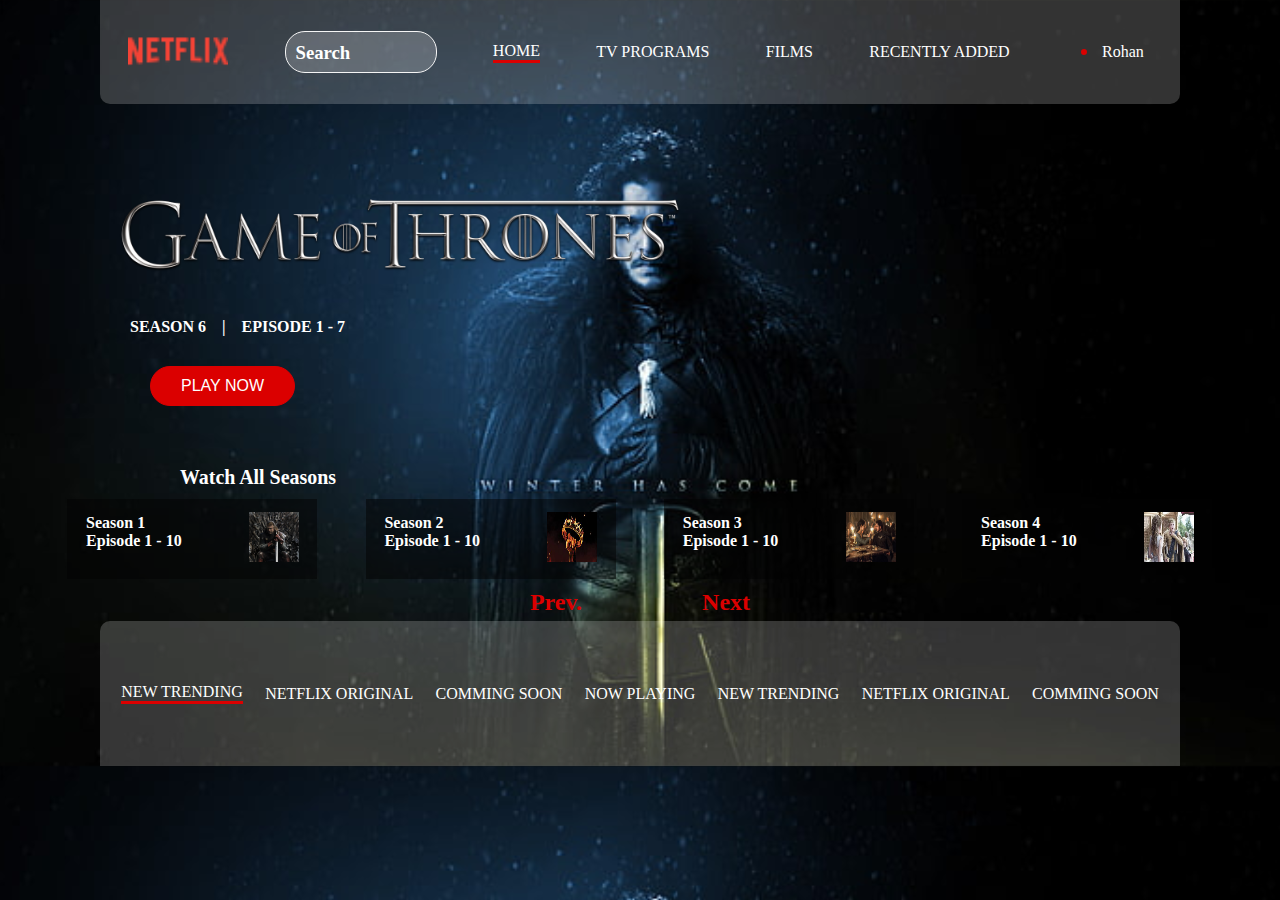
<file: Netflix_homepage/index.html>
<!DOCTYPE html>
<html lang="en">
<head>
    <meta charset="UTF-8">
    <meta name="viewport" content="width=device-width, initial-scale=1.0">
    <title>Netflix - Game of Thrones</title>
    <link rel="icon" href="netflix_logo.png">

    <link rel="stylesheet" href="homepage.css">
    <link rel="stylesheet" href="https://cdnjs.cloudflare.com/ajax/libs/font-awesome/6.5.1/css/all.min.css" integrity="sha512-DTOQO9RWCH3ppGqcWaEA1BIZOC6xxalwEsw9c2QQeAIftl+Vegovlnee1c9QX4TctnWMn13TZye+giMm8e2LwA==" crossorigin="anonymous" referrerpolicy="no-referrer" />
</head>
<body>
    <div class="navbar">
        <div class="logo">
            <img src="netflix_full.png" alt="logo" height="100">
        </div>
        <div class="serch">
            <h3>Search</h3>
        </div>
        <div class="home">HOME</div>
        <div>TV PROGRAMS</div>
        <div>FILMS</div>
        <div>RECENTLY ADDED</div>
        <div class="user">
            <i class="fa-regular fa-bell"></i>
            <i class="fa-regular fa-circle-user" style="border: 3px solid #db0000; border-radius: 50%;"></i>
            <p>Rohan&nbsp;&nbsp;<i class="fa-solid fa-angle-down"></i></p>
        </div>
    </div>

    <div class="icon">
        <i class="fa-brands fa-facebook-f"></i>
        <i class="fa-brands fa-instagram"></i>
    </div>

    <div class="got">
        <img src="Logo_Game_of_Thrones.png" alt="pic">
        <h3>SEASON 6 &nbsp;&nbsp;&nbsp;|&nbsp;&nbsp;&nbsp; EPISODE 1 - 7</h3>
    </div>


    <div class="rev">
        <div class="rev-but">
            <button>PLAY NOW</button>
        </div>
        <div class="stars">
            <span><i class="fa-regular fa-star" style="font-size: 1rem;"></i></span>
            <span><i class="fa-regular fa-star" style="font-size: 1.4rem;"></i></span>
            <span><i class="fa-regular fa-star" style="font-size: 1.8rem;"></i></span>
            <span><i class="fa-regular fa-star" style="font-size: 2.2rem;"></i></span>
            <span><i class="fa-regular fa-star" style="font-size: 2.6rem;"></i></span>
        </div>
        <div>
            <i class="fa-solid fa-volume-xmark" style="font-size: 2.6rem;"></i>
        </div>
    </div>

    <div class="watch">
        <h5>Watch All Seasons</h5>
    </div>

    <div class="images">
        <div>
            <i class="fa-solid fa-arrow-left-long" style="color: #db0000;font-size: 2.6rem;"></i>
        </div>

        <div>
            <div class="container images">
                <div class="box-left">
                    <div>
                        <h4>Season 1</h4>
                        <h4>Episode 1 - 10</h4>
                    </div>
                    <div class="gap"></div>
                    <div class="stars">
                        <span><i class="fa-regular fa-star" style="font-size: 1rem;"></i></span>
                        <span><i class="fa-regular fa-star" style="font-size: 1.1rem;"></i></span>
                        <span><i class="fa-regular fa-star" style="font-size: 1.2rem;"></i></span>
                        <span><i class="fa-regular fa-star" style="font-size: 1.3rem;"></i></span>
                        <span><i class="fa-regular fa-star" style="font-size: 1.4rem;"></i></span>
                    </div>
                </div>
                <div class="box-right">
                    <img src="got_1.webp" alt="boxpic">
                </div>
            </div>
        </div>

        <div>
            <div class="container images">
                <div class="box-left">
                    <div>
                        <h4>Season 2</h4>
                        <h4>Episode 1 - 10</h4>
                    </div>
                    <div class="gap"></div>
                    <div class="stars">
                        <span><i class="fa-regular fa-star" style="font-size: 1rem;"></i></span>
                        <span><i class="fa-regular fa-star" style="font-size: 1.1rem;"></i></span>
                        <span><i class="fa-regular fa-star" style="font-size: 1.2rem;"></i></span>
                        <span><i class="fa-regular fa-star" style="font-size: 1.3rem;"></i></span>
                        <span><i class="fa-regular fa-star" style="font-size: 1.4rem;"></i></span>
                    </div>
                </div>
                <div class="box-right">
                    <img src="got_2.jpeg" alt="boxpic">
                </div>
            </div>
        </div>

        <div>
            <div class="container images">
                <div class="box-left">
                    <div>
                        <h4>Season 3</h4>
                        <h4>Episode 1 - 10</h4>
                    </div>
                    <div class="gap"></div>
                    <div class="stars">
                        <span><i class="fa-regular fa-star" style="font-size: 1rem;"></i></span>
                        <span><i class="fa-regular fa-star" style="font-size: 1.1rem;"></i></span>
                        <span><i class="fa-regular fa-star" style="font-size: 1.2rem;"></i></span>
                        <span><i class="fa-regular fa-star" style="font-size: 1.3rem;"></i></span>
                        <span><i class="fa-regular fa-star" style="font-size: 1.4rem;"></i></span>
                    </div>
                </div>
                <div class="box-right">
                    <img src="got_3.jpg" alt="boxpic">
                </div>
            </div>
        </div>

        <div>
            <div class="container images">
                <div class="box-left">
                    <div>
                        <h4>Season 4</h4>
                        <h4>Episode 1 - 10</h4>
                    </div>
                    <div class="gap"></div>
                    <div class="stars">
                        <span><i class="fa-regular fa-star" style="font-size: 1rem;"></i></span>
                        <span><i class="fa-regular fa-star" style="font-size: 1.1rem;"></i></span>
                        <span><i class="fa-regular fa-star" style="font-size: 1.2rem;"></i></span>
                        <span><i class="fa-regular fa-star" style="font-size: 1.3rem;"></i></span>
                        <span><i class="fa-regular fa-star" style="font-size: 1.4rem;"></i></span>
                    </div>
                </div>
                <div class="box-right">
                    <img src="got_4.jpeg" alt="boxpic">
                </div>
            </div>
        </div>

        <div>
            <i class="fa-solid fa-arrow-right-long" style="color: #db0000;font-size: 2.6rem;"></i>
        </div>
    </div>


    <div class="circle">
        <div>
            <h5 style="color: #db0000;font-size: 1.5rem;">Prev.</h5>
        </div>
        <div>
            <i class="fa-regular fa-circle" style="font-size: 0.6rem;"></i>
        </div>
        <div>
            <i class="fa-regular fa-circle" style="font-size: 0.6rem;"></i>
        </div>
        <div>
            <i style="color: #db0000;font-size: 1.5rem;" class="fa-regular fa-circle-dot"></i>
        </div>
        <div>
            <i class="fa-regular fa-circle" style="font-size: 0.6rem;"></i>
        </div>
        <div>
            <i class="fa-regular fa-circle" style="font-size: 0.6rem;"></i>
        </div>
        <div>
            <h5 style="color: #db0000;font-size: 1.5rem;">Next</h5>
        </div>
    </div>


    <div class="footer">
        <div class="home">NEW TRENDING</div>
        <div>NETFLIX ORIGINAL</div>
        <div>COMMING SOON</div>
        <div>NOW PLAYING</div>
        <div>NEW TRENDING</div>
        <div>NETFLIX ORIGINAL</div>
        <div>COMMING SOON</div>
    </div>









</body>
</html>
</file>
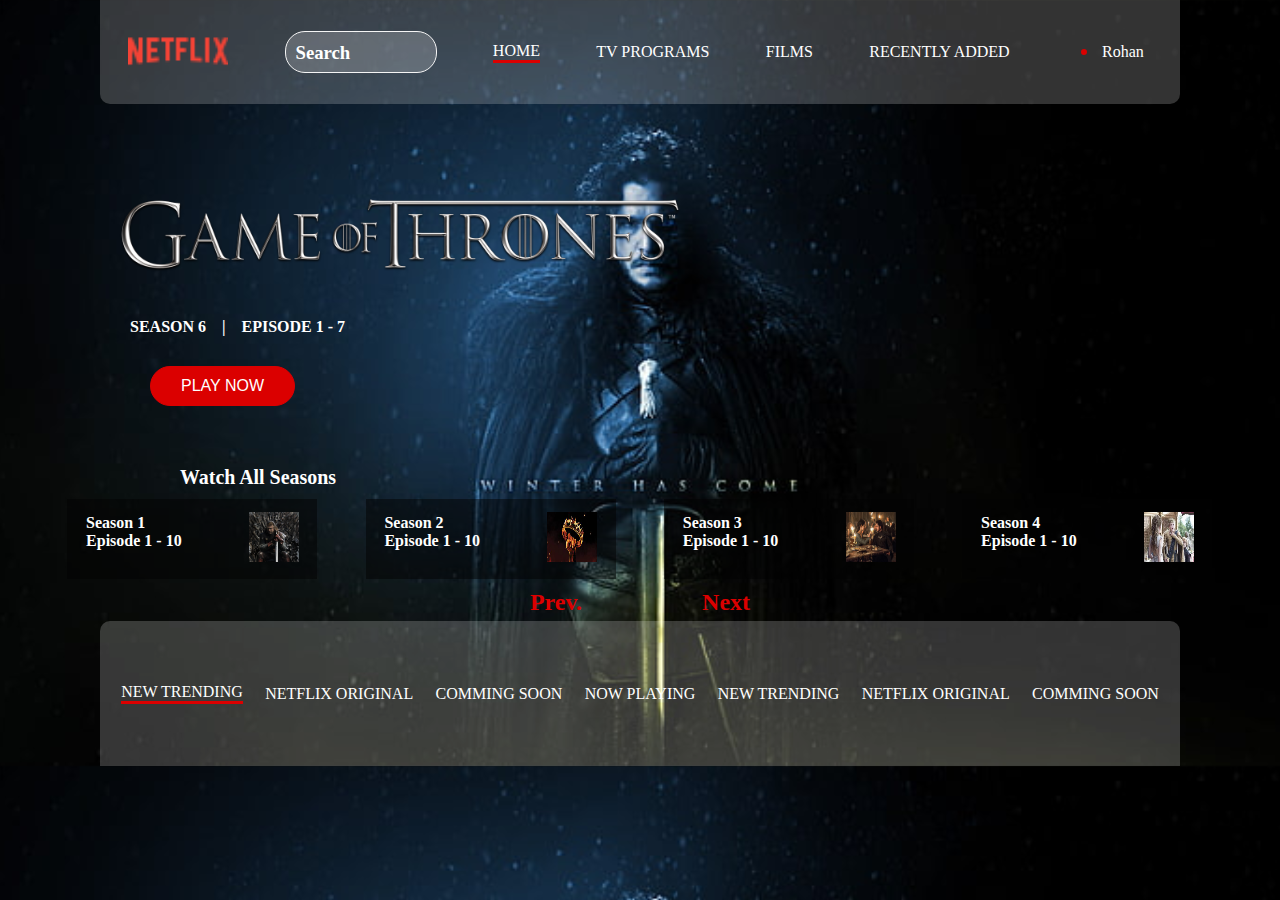
<file: Netflix_homepage/homepage.html>
<!DOCTYPE html>
<html lang="en">
<head>
    <meta charset="UTF-8">
    <meta name="viewport" content="width=device-width, initial-scale=1.0">
    <title>Netflix - Game of Thrones</title>
    <link rel="icon" href="netflix_logo.png">

    <link rel="stylesheet" href="homepage.css">
    <link rel="stylesheet" href="https://cdnjs.cloudflare.com/ajax/libs/font-awesome/6.5.1/css/all.min.css" integrity="sha512-DTOQO9RWCH3ppGqcWaEA1BIZOC6xxalwEsw9c2QQeAIftl+Vegovlnee1c9QX4TctnWMn13TZye+giMm8e2LwA==" crossorigin="anonymous" referrerpolicy="no-referrer" />
</head>
<body>
    <div class="navbar">
        <div class="logo">
            <img src="netflix_full.png" alt="logo" height="100">
        </div>
        <div class="serch">
            <h3>Search</h3>
        </div>
        <div class="home">HOME</div>
        <div>TV PROGRAMS</div>
        <div>FILMS</div>
        <div>RECENTLY ADDED</div>
        <div class="user">
            <i class="fa-regular fa-bell"></i>
            <i class="fa-regular fa-circle-user" style="border: 3px solid #db0000; border-radius: 50%;"></i>
            <p>Rohan&nbsp;&nbsp;<i class="fa-solid fa-angle-down"></i></p>
        </div>
    </div>

    <div class="icon">
        <i class="fa-brands fa-facebook-f"></i>
        <i class="fa-brands fa-instagram"></i>
    </div>

    <div class="got">
        <img src="Logo_Game_of_Thrones.png" alt="pic">
        <h3>SEASON 6 &nbsp;&nbsp;&nbsp;|&nbsp;&nbsp;&nbsp; EPISODE 1 - 7</h3>
    </div>


    <div class="rev">
        <div class="rev-but">
            <button>PLAY NOW</button>
        </div>
        <div class="stars">
            <span><i class="fa-regular fa-star" style="font-size: 1rem;"></i></span>
            <span><i class="fa-regular fa-star" style="font-size: 1.4rem;"></i></span>
            <span><i class="fa-regular fa-star" style="font-size: 1.8rem;"></i></span>
            <span><i class="fa-regular fa-star" style="font-size: 2.2rem;"></i></span>
            <span><i class="fa-regular fa-star" style="font-size: 2.6rem;"></i></span>
        </div>
        <div>
            <i class="fa-solid fa-volume-xmark" style="font-size: 2.6rem;"></i>
        </div>
    </div>

    <div class="watch">
        <h5>Watch All Seasons</h5>
    </div>

    <div class="images">
        <div>
            <i class="fa-solid fa-arrow-left-long" style="color: #db0000;font-size: 2.6rem;"></i>
        </div>

        <div>
            <div class="container images">
                <div class="box-left">
                    <div>
                        <h4>Season 1</h4>
                        <h4>Episode 1 - 10</h4>
                    </div>
                    <div class="gap"></div>
                    <div class="stars">
                        <span><i class="fa-regular fa-star" style="font-size: 1rem;"></i></span>
                        <span><i class="fa-regular fa-star" style="font-size: 1.1rem;"></i></span>
                        <span><i class="fa-regular fa-star" style="font-size: 1.2rem;"></i></span>
                        <span><i class="fa-regular fa-star" style="font-size: 1.3rem;"></i></span>
                        <span><i class="fa-regular fa-star" style="font-size: 1.4rem;"></i></span>
                    </div>
                </div>
                <div class="box-right">
                    <img src="got_1.webp" alt="boxpic">
                </div>
            </div>
        </div>

        <div>
            <div class="container images">
                <div class="box-left">
                    <div>
                        <h4>Season 2</h4>
                        <h4>Episode 1 - 10</h4>
                    </div>
                    <div class="gap"></div>
                    <div class="stars">
                        <span><i class="fa-regular fa-star" style="font-size: 1rem;"></i></span>
                        <span><i class="fa-regular fa-star" style="font-size: 1.1rem;"></i></span>
                        <span><i class="fa-regular fa-star" style="font-size: 1.2rem;"></i></span>
                        <span><i class="fa-regular fa-star" style="font-size: 1.3rem;"></i></span>
                        <span><i class="fa-regular fa-star" style="font-size: 1.4rem;"></i></span>
                    </div>
                </div>
                <div class="box-right">
                    <img src="got_2.jpeg" alt="boxpic">
                </div>
            </div>
        </div>

        <div>
            <div class="container images">
                <div class="box-left">
                    <div>
                        <h4>Season 3</h4>
                        <h4>Episode 1 - 10</h4>
                    </div>
                    <div class="gap"></div>
                    <div class="stars">
                        <span><i class="fa-regular fa-star" style="font-size: 1rem;"></i></span>
                        <span><i class="fa-regular fa-star" style="font-size: 1.1rem;"></i></span>
                        <span><i class="fa-regular fa-star" style="font-size: 1.2rem;"></i></span>
                        <span><i class="fa-regular fa-star" style="font-size: 1.3rem;"></i></span>
                        <span><i class="fa-regular fa-star" style="font-size: 1.4rem;"></i></span>
                    </div>
                </div>
                <div class="box-right">
                    <img src="got_3.jpg" alt="boxpic">
                </div>
            </div>
        </div>

        <div>
            <div class="container images">
                <div class="box-left">
                    <div>
                        <h4>Season 4</h4>
                        <h4>Episode 1 - 10</h4>
                    </div>
                    <div class="gap"></div>
                    <div class="stars">
                        <span><i class="fa-regular fa-star" style="font-size: 1rem;"></i></span>
                        <span><i class="fa-regular fa-star" style="font-size: 1.1rem;"></i></span>
                        <span><i class="fa-regular fa-star" style="font-size: 1.2rem;"></i></span>
                        <span><i class="fa-regular fa-star" style="font-size: 1.3rem;"></i></span>
                        <span><i class="fa-regular fa-star" style="font-size: 1.4rem;"></i></span>
                    </div>
                </div>
                <div class="box-right">
                    <img src="got_4.jpeg" alt="boxpic">
                </div>
            </div>
        </div>

        <div>
            <i class="fa-solid fa-arrow-right-long" style="color: #db0000;font-size: 2.6rem;"></i>
        </div>
    </div>


    <div class="circle">
        <div>
            <h5 style="color: #db0000;font-size: 1.5rem;">Prev.</h5>
        </div>
        <div>
            <i class="fa-regular fa-circle" style="font-size: 0.6rem;"></i>
        </div>
        <div>
            <i class="fa-regular fa-circle" style="font-size: 0.6rem;"></i>
        </div>
        <div>
            <i style="color: #db0000;font-size: 1.5rem;" class="fa-regular fa-circle-dot"></i>
        </div>
        <div>
            <i class="fa-regular fa-circle" style="font-size: 0.6rem;"></i>
        </div>
        <div>
            <i class="fa-regular fa-circle" style="font-size: 0.6rem;"></i>
        </div>
        <div>
            <h5 style="color: #db0000;font-size: 1.5rem;">Next</h5>
        </div>
    </div>


    <div class="footer">
        <div class="home">NEW TRENDING</div>
        <div>NETFLIX ORIGINAL</div>
        <div>COMMING SOON</div>
        <div>NOW PLAYING</div>
        <div>NEW TRENDING</div>
        <div>NETFLIX ORIGINAL</div>
        <div>COMMING SOON</div>
    </div>









</body>
</html>
</file>
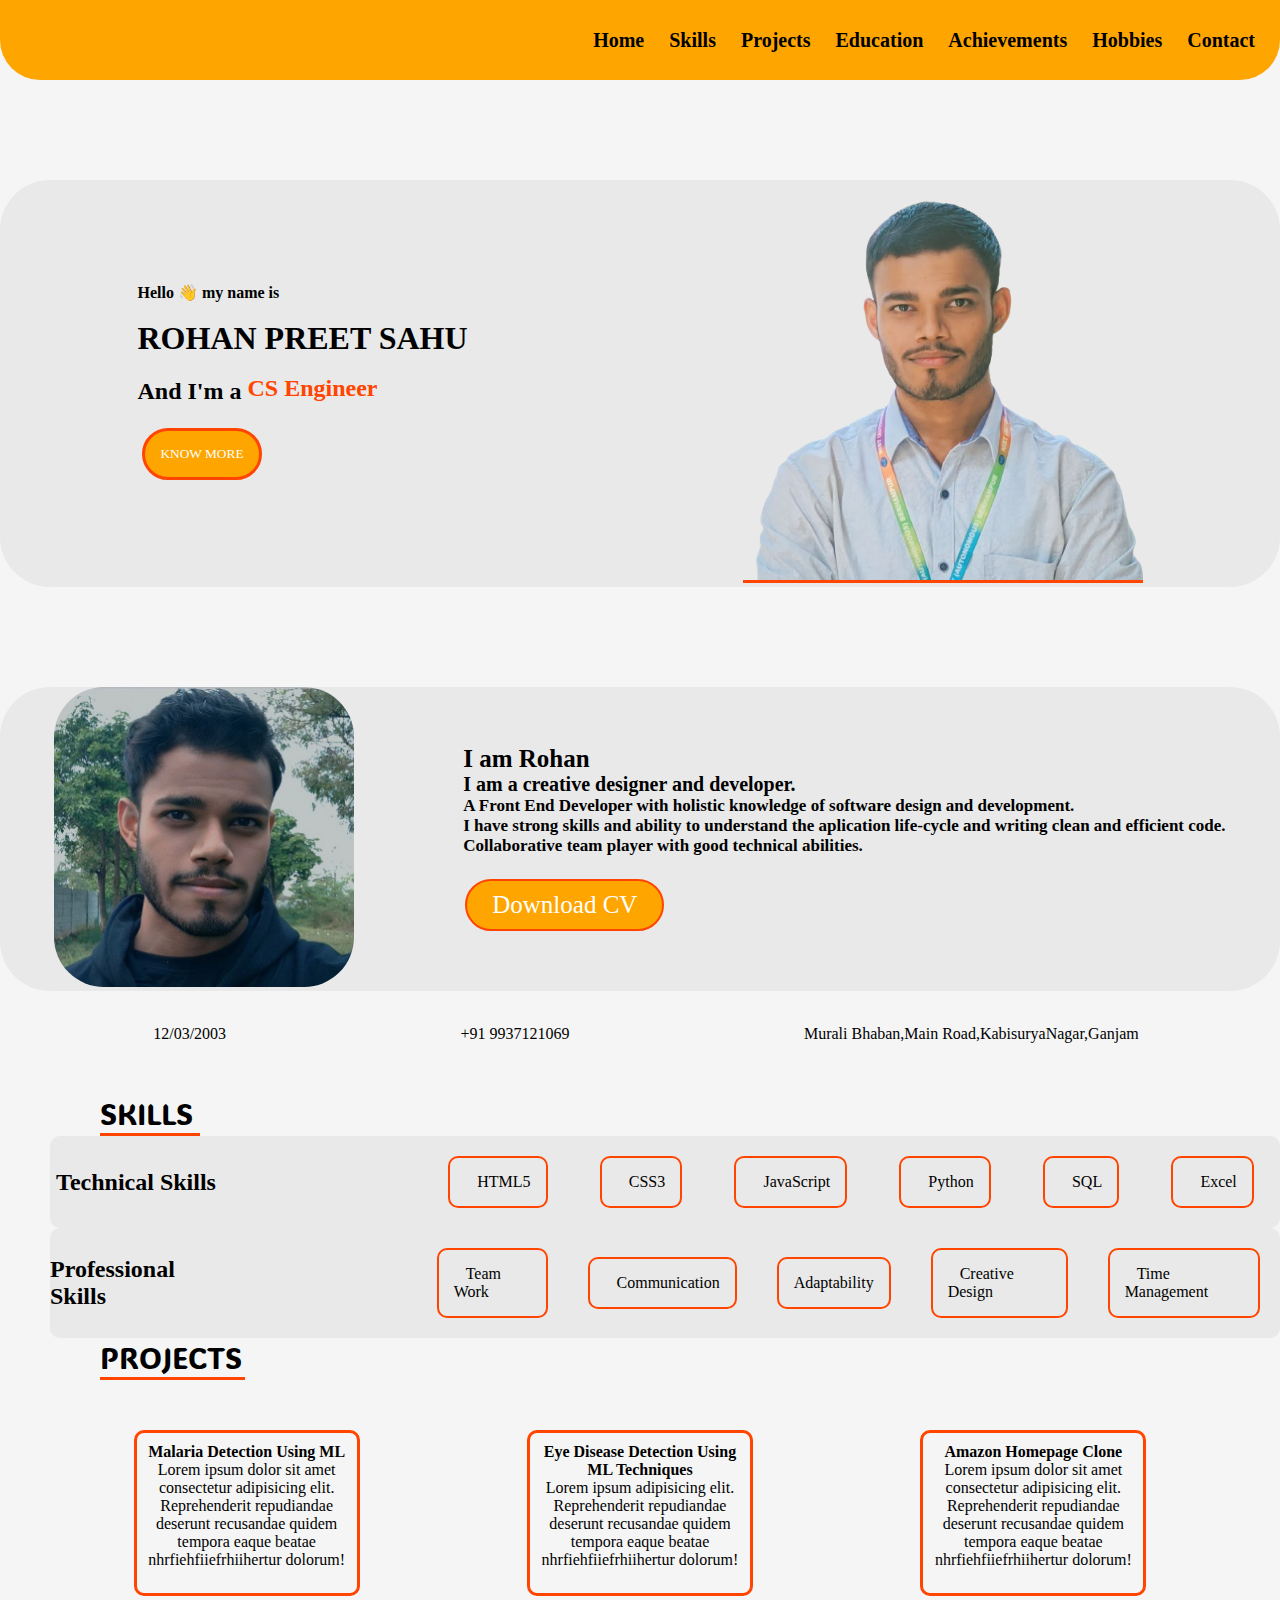
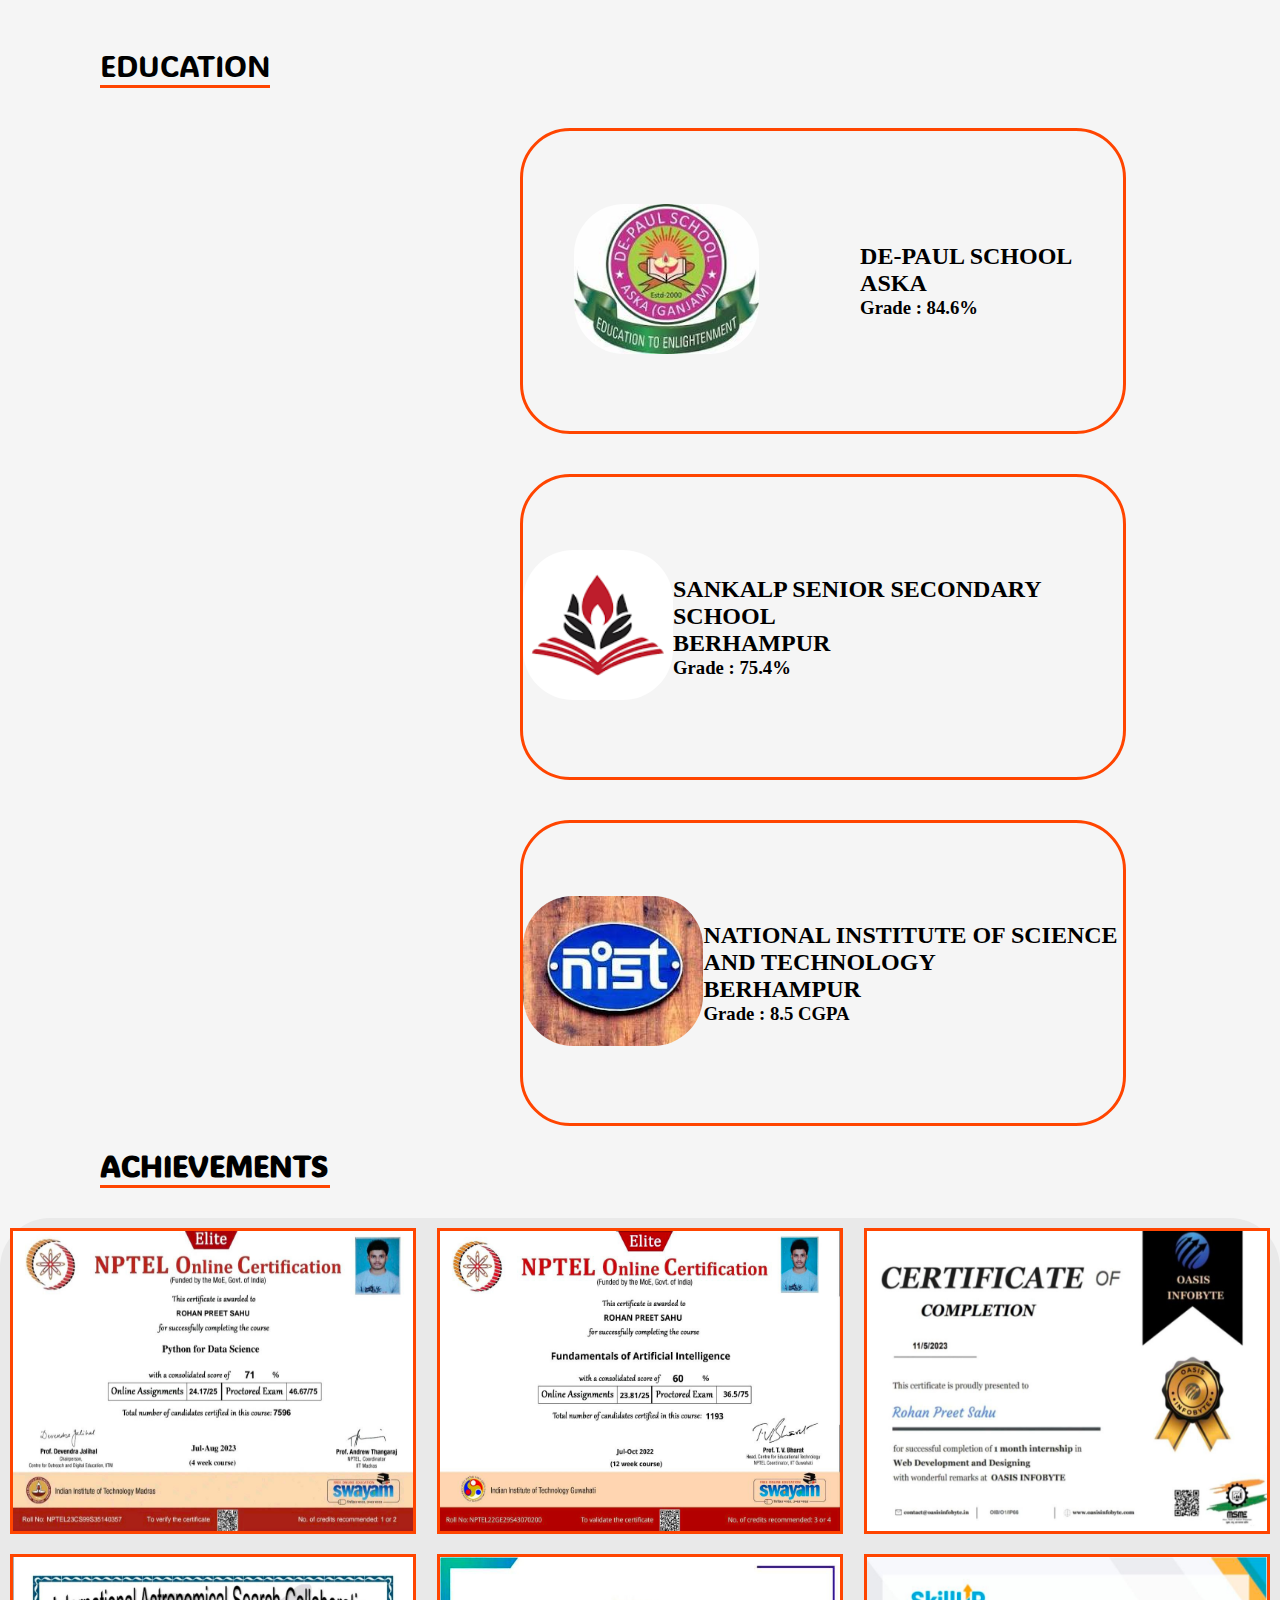
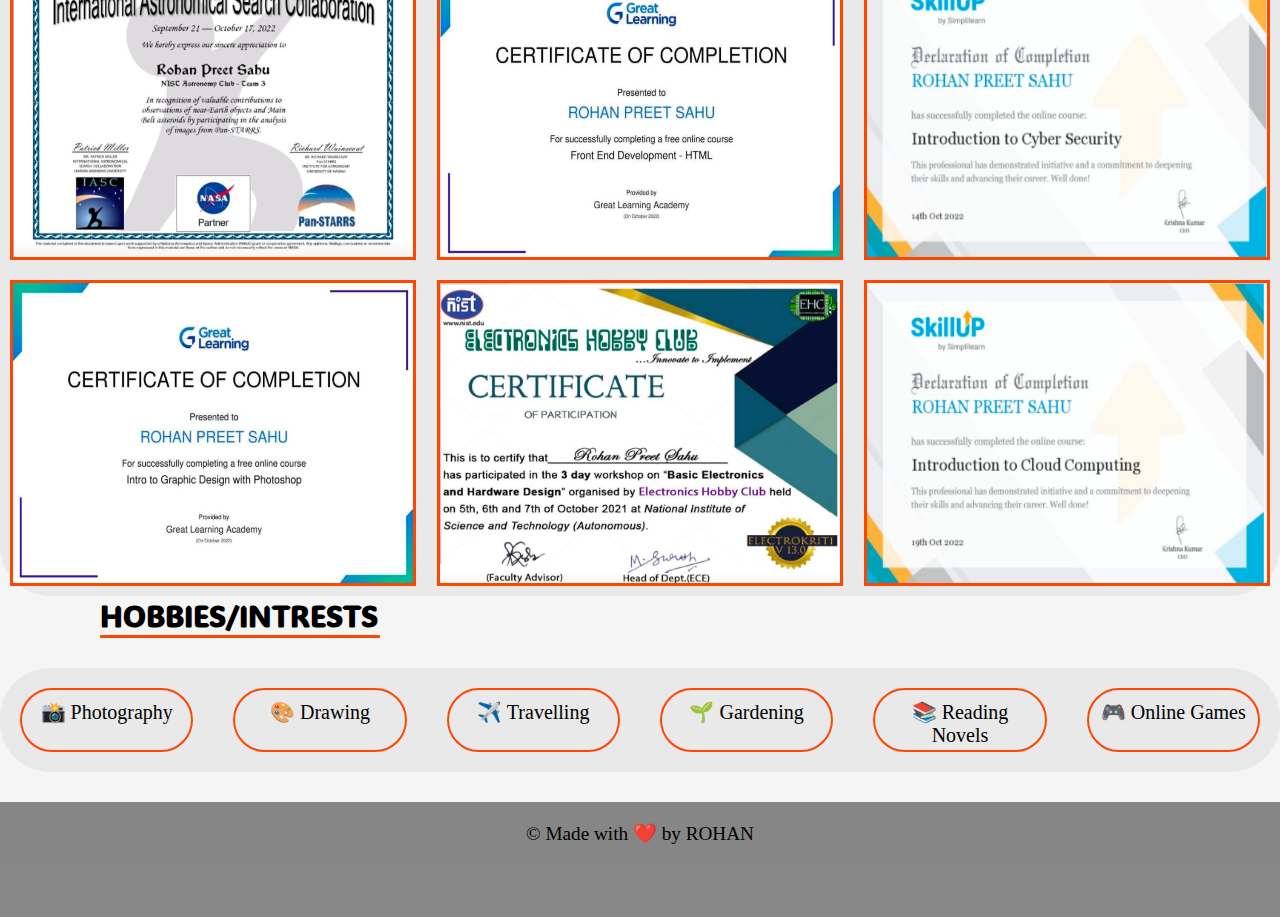
<file: Portfolio/MyPortfolio.html>
<!DOCTYPE html>
<html lang="en">
<head>
    <meta charset="UTF-8">
    <meta name="viewport" content="width=device-width, initial-scale=1.0">
    <title>Rohan's Portfolio</title>
    <link rel="icon" href="portfolio_icon.png">
    <link rel="stylesheet" href="MyPortfolio.css">

    <link href='https://fonts.googleapis.com/css?family=ADLaM Display' rel='stylesheet'>
    <link rel="stylesheet" href="https://cdnjs.cloudflare.com/ajax/libs/font-awesome/6.5.1/css/all.min.css" integrity="sha512-DTOQO9RWCH3ppGqcWaEA1BIZOC6xxalwEsw9c2QQeAIftl+Vegovlnee1c9QX4TctnWMn13TZye+giMm8e2LwA==" crossorigin="anonymous" referrerpolicy="no-referrer" />
</head>

<body>

    <div id="home" class="navbar">
        <ul>
            <img src="R_logo.png" alt="rohan" height="50" class="navbar-img">
            <li><a href="#home">Home</a></li>
            <li><a href="#skills">Skills</a></li>
            <li><a href="#projects">Projects</a></li>
            <li><a href="#education">Education</a></li>
            <li><a href="#achievements">Achievements</a></li>
            <li><a href="#hobbies">Hobbies</a></li>
            <li><a href="#contact">Contact</a></li>
            <li></li>
        </ul>
    </div>

    <div class="home">
        <div class="name">
            <h4>Hello 👋 my name is</h4><br>
            <h1>ROHAN PREET SAHU</h1><br>
            <h2>And I'm a 
                <span>
                    <span>CS Engineer</span>
                    <span>Designer</span>
                    <span>Web Developer</span>
                    <span>Campus Ambassador</span>
                    <span>Intern</span>
                </span>
            </h2><br>
            <a href="#about"><button>KNOW MORE</button></a>
        </div>

        <div class="photo">
            <img class="pic" src="pic_without_bg.png" height="400" alt="myphoto">
        </div>
    </div>
    
    <div id="about" class="about">
        <div class="about-img">
            <img src="my_pic2.jpg" alt="photo" height="300">
        </div>
        <div class="about-info">
            <h2>I am Rohan</h2>
            <h4>I am a creative designer and developer.</h4>
            <h5>A Front End Developer with holistic knowledge of software design and development.</h5>
            <h5>I have strong skills and ability to understand the aplication life-cycle and writing clean and efficient code.</h5>
            <h5>Collaborative team player with good technical abilities.</h5>
            <div class="download-cv">
                <a href="RohanResume.pdf" download="RohanResume CV">Download CV</a>
            </div>
        </div>
    </div>
            
        
    <div class="info">
        <div><i class="fa-solid fa-calendar-day" style="font-size: 20px;"></i>&nbsp;&nbsp;&nbsp;12/03/2003</div>
        <div><i class="fa-solid fa-mobile-screen" style="font-size: 20px;"></i>&nbsp;&nbsp;&nbsp;+91 9937121069</div>
        <div><i class="fa-solid fa-house-chimney" style="font-size: 20px;"></i>&nbsp;&nbsp;&nbsp;Murali Bhaban,Main Road,KabisuryaNagar,Ganjam</div>
    </div>



    <div id="skills" class="skills">SKILLS</div>
    <div class="skills-one">
        <h2>Technical Skills</h2>
        <div><i class="fa-brands fa-html5"></i>&nbsp;&nbsp;&nbsp;HTML5</div>
        <div><i class="fa-brands fa-css3-alt"></i>&nbsp;&nbsp;&nbsp;CSS3</div>
        <div><i class="fa-brands fa-js"></i>&nbsp;&nbsp;&nbsp;JavaScript</div>
        <div><i class="fa-brands fa-python"></i>&nbsp;&nbsp;&nbsp;Python</div>
        <div><i class="fa-solid fa-database"></i>&nbsp;&nbsp;&nbsp;SQL</div>
        <div><i class="fa-solid fa-file-excel"></i>&nbsp;&nbsp;&nbsp;Excel</div>
    </div>
    <div class="skills-one">
        <h2>Professional Skills</h2>
        <div><i class="fa-solid fa-people-group"></i>&nbsp;&nbsp;&nbsp;Team Work</div>
        <div><i class="fa-regular fa-comments"></i>&nbsp;&nbsp;&nbsp;Communication</div>
        <div>Adaptability</div>
        <div><i class="fa-solid fa-wand-magic-sparkles"></i>&nbsp;&nbsp;&nbsp;Creative Design</div>
        <div><i class="fa-regular fa-hourglass-half"></i>&nbsp;&nbsp;&nbsp;Time Management</div>
    </div>
        


    <div id="projects" class="projects skills">PROJECTS</div>
    <div class="project-all">
        <div class="project">
            <div><h4>Malaria Detection Using ML</h4></div>
            <div>Lorem ipsum dolor sit amet consectetur adipisicing elit. Reprehenderit repudiandae deserunt recusandae quidem tempora eaque beatae nhrfiehfiiefrhiihertur dolorum!</div>
            <div><a href="#"><i class="fa-solid fa-arrow-up-right-from-square"></i></a></div>
        </div>
        <div class="project">
            <div><h4>Eye Disease Detection Using ML Techniques</h4></div>
            <div>Lorem ipsum adipisicing elit. Reprehenderit repudiandae deserunt recusandae quidem tempora eaque beatae nhrfiehfiiefrhiihertur dolorum!</div>
            <div><a href="#"><i class="fa-solid fa-arrow-up-right-from-square"></i></a></div>
        </div>
        <div class="project">
            <div><h4>Amazon Homepage Clone</h4></div>
            <div>Lorem ipsum dolor sit amet consectetur adipisicing elit. Reprehenderit repudiandae deserunt recusandae quidem tempora eaque beatae nhrfiehfiiefrhiihertur dolorum!</div>
            <div><a href="#"><i class="fa-solid fa-arrow-up-right-from-square"></i></a></div>
        </div>
    </div>

    <div id="education" class="education" >EDUCATION</div>
    
        <div class="all">
            <div class="school">
                <div>
                    <a href="https://www.depaulschoolaska.in/"><img src="depaul_logo.jpg" alt="logo" style="height: 150px;border-radius: 50px;"></a>
                </div>
                <div>
                    <h2>DE-PAUL SCHOOL</h2>
                    <H2>ASKA</H2>
                    <h3>Grade : 84.6%</h3>
                </div>
            </div>
            <div class="school">
                <div>
                    <a href="https://sankalpschool.in/"><img src="sankalp_logo.png" alt="logo" style="height: 150px; border-radius: 50px;"></a>
                </div>
                <div>
                    <h2>SANKALP SENIOR SECONDARY SCHOOL</h2>
                    <H2>BERHAMPUR</H2>
                    <h3>Grade : 75.4%</h3>
                </div>
            </div>
            <div class="school">
                <div>
                    <a href="https://nist.edu/index.php"><img src="nist_logo.jpg" alt="logo" style="height: 150px;border-radius: 50px;"></a>
                </div>
                <div>
                    <h2>NATIONAL INSTITUTE OF SCIENCE AND TECHNOLOGY</h2>
                    <H2>BERHAMPUR</H2>
                    <h3>Grade : 8.5 CGPA</h3>
                </div>
            </div>
        </div>


        <h2 id="achievements">ACHIEVEMENTS</h2>
        <div class="achiv">
            <div>
                <img src="c1.jpg" alt="img">
            </div>
            <div>
                <img src="c2.jpg" alt="img">
            </div>
            <div>
                <img src="c3.jpg" alt="img">
            </div>
            <div>
                <img src="c4.jpg" alt="img">
            </div>
            <div>
                <img src="c5.jpg" alt="img">
            </div>
            <div>
                <img src="c7.jpg" alt="img">
            </div>
            <div>
                <img src="c8.jpg" alt="img">
            </div>
            <div>
                <img src="c9.jpg" alt="img">
            </div>
            <div>
                <img src="c10.jpg" alt="img">
            </div>
        </div>

        <h2 id="hobbies">HOBBIES/INTRESTS</h2>
        <div class="hob">
            <div>📸 Photography</div>
            <div>🎨 Drawing</div>
            <div>✈️ Travelling</div>
            <div>🌱 Gardening</div>
            <div>📚 Reading Novels</div>
            <div>🎮 Online Games</div>
        </div>

    </div>

    <footer id="contact">
        <p>&copy; Made with ❤️ by ROHAN</p>
        <div class="pad"></div>
        <div class="social-media">
            <a href="https://m.facebook.com/rohanpreetsahu25" target="_blank" class="pad"><i class="fa-brands fa-facebook"></i></a>
            <a href="https://linkedin.com/in/rohan-preet-sahu-7a500b220" target="_blank" class="pad"><i class="fa-brands fa-linkedin"></i></a>
            <a href="https://github.com/rohu25" target="_blank" class="pad"><i class="fa-brands fa-github"></i></a>
            <a href="https://twitter.com/RohanpreetSahu" target="_blank" class="pad"><i class="fa-brands fa-x-twitter"></i></a>
            <a href="https://pin.it/5Jg3Wt3" target="_blank" class="pad"><i class="fa-brands fa-pinterest"></i></a>  
            <a href="https://instagram.com/rohanpreetsahu25" target="_blank" class="pad"><i class="fa-brands fa-instagram"></i></a>  
        </div>
    </footer>



</body>
</html>
</file>
<file: Netflix_homepage/homepage.css>
*{
    margin: 0px;
    padding: 0px;
    color: white;
}

body {
    background-image: url("jon_snow.jpg");
    background-position: top;
    background-size: cover;
}

.navbar {
    background-color: rgba(255, 255, 255,0.20);
    height: fit-content;
    display: flex;
    justify-content: space-around;
    align-items: center;
    margin: 0px 100px;
    border-bottom-left-radius: 10px;
    border-bottom-right-radius: 10px;
}

.navbar div:hover {
    -webkit-box-shadow:0px 0px 137px 17px rgba(250,250,250,0.9);
    -moz-box-shadow: 0px 0px 137px 17px rgba(250,250,250,0.9);
    box-shadow: 0px 0px 137px 17px rgba(250,250,250,0.9);
    cursor: pointer;
}

.home {
    border-bottom: 3px solid #db0000;
}

.serch {
    background-color: rgba(255, 255, 255,0.20);
    height: 40px;
    width: 150px;
    border: 1px solid whitesmoke;
    border-radius: 20px;
    text-align: center;
    display: flex;
    justify-content: start;
}

.serch h3 {
    color: white;
    line-height: normal;
    padding: 10px;
}

.user {
    display: flex;
    justify-content: center;
    align-items: center;
    gap: 15px;
}

.icon {
    height: 50px;
    display: flex;
    justify-content: end;
    align-items: center;
    gap: 15px;
    margin: 0px 100px;
}

.got img {
    height: 160px;
    padding-left: 100px;
}

.got h3 {
    font-size: 1rem;
    padding-left: 130px;
}

.rev {
    display: flex;
    justify-content: flex-start;
    align-items: center;
    margin: 30px 150px;
    gap: 25px;
}

.rev-but button {
    background-color: #db0000;
    padding: 10px 30px;
    font-size: 1rem;
    border-radius: 40px;
    border: 1px solid #db0000;
}

.rev-but button:hover {
    background-color: #db0000a5;
}

.stars span i {
    color: rgb(255, 183, 0);
}

.watch {
    margin-top: 60px;
    padding-left: 180px;
    font-size: 1.5rem;
}


.images {
    margin: 5px;
    display: flex;
    justify-content: space-around;
    align-items: center;
}

.images:hover {
    cursor: pointer;
}

.container {
    background-color: rgba(1, 1, 1, 0.5);
    gap: 30px;
    height: 80px;
    width: 250px;
}

.gap {
    height: 15px;
}

.box-right img {
    height: 50px;
    width: 50px;
}

.circle {
    display: flex;
    justify-content: center;
    align-items: center;
    gap: 20px;
}

.footer {
    height: 125px;
    color: white;
    background-color: rgba(255, 255, 255,0.20);
    margin: 5px 100px 0px 100px;
    padding: 10px;
    display: flex;
    justify-content: space-around;
    align-items: center;
    font-size: 1rem;
    border-top-left-radius: 10px;
    border-top-right-radius: 10px;
}

.footer div:hover {
    -webkit-box-shadow:0px 0px 137px 17px rgba(250,250,250,0.9);
    -moz-box-shadow: 0px 0px 137px 17px rgba(250,250,250,0.9);
    box-shadow: 0px 0px 137px 17px rgba(250,250,250,0.9);
    cursor: pointer;
}
</file>
<file: Portfolio/MyPortfolio.css>
*{
    color: black;
    margin: 0px;
    padding: 0px;
    font-family: 'Alegreya SC';
}

body {
    background: whitesmoke;
}

.navbar {
    height: 80px;
    background-color: orange;
    border-bottom-left-radius: 40px;
    border-bottom-right-radius: 40px;
}

.navbar-img {
    padding-right: 750px;
}

.navbar ul {
    display: flex;
    justify-content: end;
    align-items: center;
    gap: 25px;
    list-style: none;
}

.navbar ul li a {
    text-decoration: none;
    line-height: 80px;
    font-size: 20px;
    font-weight: 700;
}

.navbar ul li a:hover {
    border-bottom: 3px solid orangered;
}

.home {
    display: flex;
    justify-content: space-around;
    align-items: center;
    margin-top: 100px;
    margin-bottom: 100px;
    background-color: rgba(185, 185, 185, 0.2);
    border-radius: 50px;
}

.pic {
    border-bottom: 3px solid orangered;
}

.name {
    font-family: cursive;
    text-align: start;
    color: lightcyan;
    
}

.name a {
    text-decoration: none;
}

.name a button {
    padding: 15px;
    margin: 5px;
    background-color: orange;
    color: white;
    border-radius: 50px;
    border: 3px solid orangered;
}

.name a button:hover {
    color: black;
    background-color: rgba(240, 170, 40, 0.75);
}

.name a button:active {
    background-color: red;
}


h2 span {
    position: relative;
    display: inline-block;
    color: orangered;
    height: 1.25em;
    vertical-align: bottom;
    overflow: hidden;
}

h2 span span {
    display: block;
    animation: animatewords 10s infinite ease-in-out;
}

@keyframes animatewords {
    0% {
        transform: translateY(0%);
    }

    25% {
        transform: translateY(-100%);
    }

    50% {
        transform: translateY(-200%);
    }

    75% {
        transform: translateY(-300%);
    }

    100% {
        transform: translateY(-400%);
    }
}

.about{
    margin-top: 100px;
    display: flex;
    justify-content: space-around;
    align-items: center;
    background-color: rgba(185, 185, 185, 0.2);
    border-radius: 50px;
}

.about-img {
    border-radius: 50px;
}

.about-img img {
    border-radius: 50px;
}

.about-info h2 {
    font-size: 25px;
}

.about-info h4 {
    font-size: 20px;
}

.about-info h5 {
    font-size: 17px;
}

.download-cv {
    margin-top: 20px;
    text-align: start;
}

.download-cv a {
    background-color: orange;
    color: white;
    padding: 10px 25px;
    text-align: center;
    text-decoration: none;
    display: inline-block;
    font-size: 25px;
    margin: 3px 2px;
    cursor: pointer;
    border-radius: 50px;
    border: 2px solid orangered;
    transition: all;
    transition-duration: 0.5s;
    transition-timing-function: ease-in-out;
}

.download-cv a:hover {
    background-color: rgba(240, 170, 40, 0.75);
    color: black;
}

.download-cv a:active {
    background-color: red;
}


.info {
    margin: 30px;
    display: flex;
    justify-content: space-around;
    align-items: center;
    margin-bottom: 50px;
}

.skills {
    font-family: 'ADLaM Display';
    margin-left: 100px;
    font-size: 30px;
    width: 100px;
    border-bottom: 3px solid orangered;
    
}

.skills-one {
    display: flex;
    justify-content: space-around;
    align-items: center;
    margin-left: 50px;
    background-color: rgba(185, 185, 185, 0.2);
    border-radius: 10px;
}

.skills-one h2 {
    padding-right: 200px;
}


.skills-one div {
    margin: 20px;
    padding: 15px;
    border: 2px solid orangered;
    border-radius: 10px;
}

.skills-one div:hover {
    background-color: orange;
    cursor: pointer;
}

.projects {
    font-family: 'ADLaM Display';
    margin-left: 100px;
    font-size: 30px;
    width: 145px;
    border-bottom: 3px solid orangered;
}


.project {
    height: 150px;
    width: 200px;
    border: 3px solid orangered;
    border-radius: 10px;
    padding: 10px 10px 0 10px;
    text-align: center;
    gap: 10px;
}

.project-all {
    margin: 50px;
    display: flex;
    justify-content: space-around;
    align-items: center;
}

.project-all div:hover {
    background-color: orange;
}


.education {
    font-family: 'ADLaM Display';
    margin-left: 100px;
    font-size: 30px;
    width: 170px;
    border-bottom: 3px solid orangered;
}

.all{
    margin: 20px;
    display: block;
    justify-content: space-around;
    align-items: center;
}

.school {
    margin-top: 40px;
    margin-left: 500px;
    border: 3px solid orangered;
    border-radius: 50px;
    height: 300px;
    width: 600px;
    display: flex;
    justify-content: space-around;
    align-items: center;
}

.school:hover {
    background-color: rgba(240, 170, 40, 0.75);

}

#achievements{
    font-family: 'ADLaM Display';
    margin: 0 100px 30px 100px;
    font-size: 30px;
    width: 230px;
    border-bottom: 3px solid orangered;
}

.achiv {
    display: flex;
    justify-content: space-around;
    flex-wrap: wrap;
    gap: 20px;
    align-items: center;
    background-color: rgba(185, 185, 185, 0.2);
    border-radius: 50px;
    padding: 10px;
}

.achiv div {
    height: 300px;
    width: 400px;
    border: 3px solid orangered;
}

.achiv div:hover {
    filter: brightness(30%);
    cursor: pointer;
}

.achiv div img {
    height: 300px;
    width: 400px;
}

#hobbies{
    font-family: 'ADLaM Display';
    margin-left: 100px;
    font-size: 30px;
    width: 280px;
    border-bottom: 3px solid orangered;
}

.hob {
    display: flex;
    justify-content: space-around;
    text-align: center;
    background-color: rgba(185, 185, 185, 0.2);
    border-radius: 50px;
    margin: 30px 0;
}

.hob div {
    border: 2px solid orangered;
    height: 40px;
    width: 150px;
    font-size:20px;
    margin: 20px;
    padding: 10px;
    border-radius: 50px;
}

.hob div:hover {
    background-color: orange;
}





footer {
    position: fixed bottom 0px;
    background-color: rgba(0, 0, 0, 0.45);
    color: #fff;
    padding: 20px;
    text-align: center;
    font-size: larger;
}

.pad {
    margin-top: 10px;
    padding: 10px;

}
</file>
